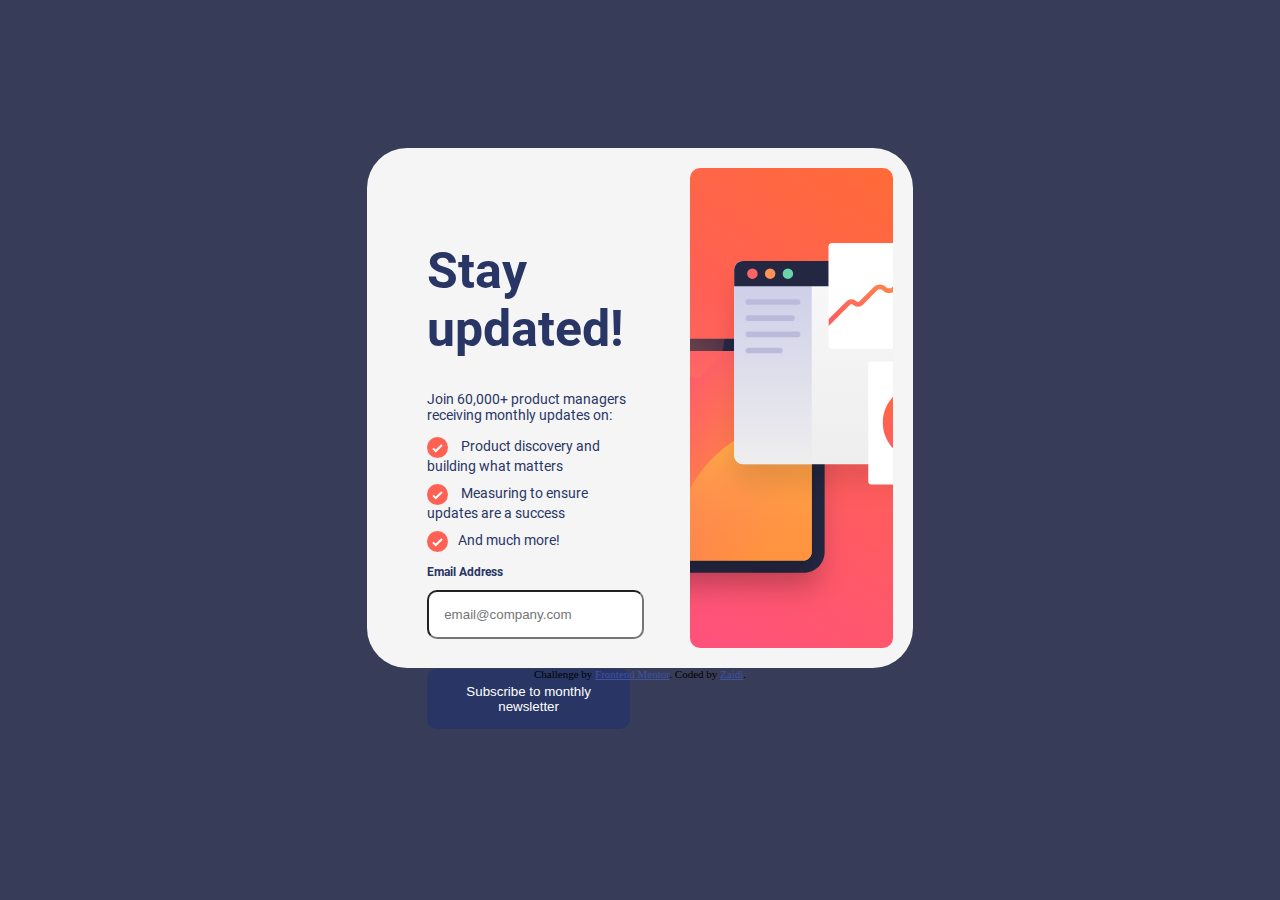
<file: index.html>
<!DOCTYPE html>
<html lang="en">
<head class="outside">
  <meta charset="UTF-8">
  <meta name="viewport" content="width=device-width, initial-scale=1.0"> <!-- displays site properly based on user's device -->
  <link rel="icon" type="image/png" sizes="32x32" href="./assets/images/favicon-32x32.png">
  <link rel="stylesheet" href="style.css">
  <title>Frontend Mentor | Newsletter sign-up form with success message</title>

  <!-- Feel free to remove these styles or customise in your own stylesheet 👍 -->
  <style>
    .attribution { font-size: 11px; text-align: center; }
    .attribution a { color: hsl(228, 45%, 44%); }
  </style>
</head>
<body>

  <!-- Sign-up form start -->
  <div class="main">
    <div class = "box1"> 
  <h1>Stay updated!</h1>

  <p>Join 60,000+ product managers receiving monthly updates on:</p>

  <ul></ul>
  <li><img src="assets/images/icon-list.svg" class="icon" alt="Tick Icon"> Product discovery and building what matters</li>
  <li><img src="assets/images/icon-list.svg" class="icon" alt="Tick Icon"> Measuring to ensure updates are a success</li>
  <li> <img src="assets/images/icon-list.svg" class="icon" alt="Tick Icon">And much more!</li>
  
  <form id="emailForm">
    <label for="email">Email Address</label>
    <input type="email" id="email" name="email" placeholder="email@company.com" required>
    <button type="submit" id="submitButton">Subscribe to monthly newsletter</button>
  </form>

</div>
<div class = "box2"> 
  <img src="/assets/images/illustration-sign-up-desktop.svg">
</div>
</div>
<script src="script.js"></script>
  <!-- Sign-up form end -->
  <div class="attribution">
    Challenge by <a href="https://www.frontendmentor.io?ref=challenge" target="_blank">Frontend Mentor</a>. 
    Coded by <a href="#">Zaidi</a>.
  </div>
</body>
</html>
</file>
<file: style.css>
/* Define Roboto Bold */
@font-face {
    font-family: 'Roboto Bold';
    src: url('assets/fonts/Roboto-Bold.ttf') format('truetype');
    font-weight: bold;
    font-style: normal;
  }
  
  /* Define Roboto Regular */
  @font-face {
    font-family: 'Roboto Regular';
    src: url('assets/fonts/Roboto-Regular.ttf') format('truetype');
    font-weight: normal;
    font-style: normal;
  }
  

body{
    background-color: hsl(229, 23%, 28%);
}

h1{
    font-family: 'Roboto Bold';
    font-size: 50px;
    color: hsl(227, 42%, 28%);
}

p, ul, li{
    font-family: 'Roboto Regular';
    font-size: 14px;
    color: hsl(227, 42%, 28%);
}
.outside{
    display: flex;
    justify-content: center;
    align-items: center;
    padding: 70px; /* Adjust the padding percentage as needed */
}

.main{
    width: 40%; /* Adjust the width as needed */
    height: 400px; /* Adjust the height as needed */
    margin: 0 auto; /* Center the div horizontally */
    padding: 60px 20px;
    border-radius: 40px;
    display: flex;
    align-items: center; /* Center the boxes vertically within the container */
    background-color: whitesmoke;
}

ul, li {
    list-style-type: none;
    margin-bottom: 10px;
  }
.icon {
    margin-right: 10px;
    vertical-align: middle;
}

.box1 {
  width: 45%;
  height: 100%;
  margin: 0px 30px 0px 40px; 
  float: left; /* Float the boxes to the left */
}

.box2 {
  width: 45%;
  height: 120%;
  margin: 10px 0px 10px 30px; /* Add margin to the right side to shift it to the right */
  float: right; /* Float the boxes to the right */
  overflow: hidden;
  border-radius: 10px;
}

.box2 img {
  width: 100%;
  height: 100%;
  object-fit: cover; /* Maintain aspect ratio and cover the container */
}

#emailForm label[for="email"]{
    font-family: 'Roboto Bold';
    font-size: 12px;
    color: hsl(227, 42%, 28%);
}

  
  /* Apply styles to the email input */
  #email {
    width: 90%; /* Make the email input take the full width of the container */
    padding: 15px; /* Add padding for spacing */
    margin: 10px 0; /* Add vertical margin for spacing */
    border-radius: 10px;
}
  
  /* Apply styles to the submit button */
  #submitButton {
    width: 100%; /* Enlarge the button width */
    padding: 15px; /* Increase padding for button size */
    border-radius: 10px; /* Add border radius for rounded corners */
    background-color: hsl(227, 42%, 28%); /* Change button background color */
    color: #ffffff; /* Change button text color */
    border: none; /* Remove default button border */
    cursor: pointer; /* Change cursor on hover */
    margin: 20px auto; /* Center the button horizontally and add vertical margin */
  }
  
  /* Add hover effect */
  #submitButton:hover {
    background-color: #2980b9; /* Change button background color on hover */
  }
</file>
